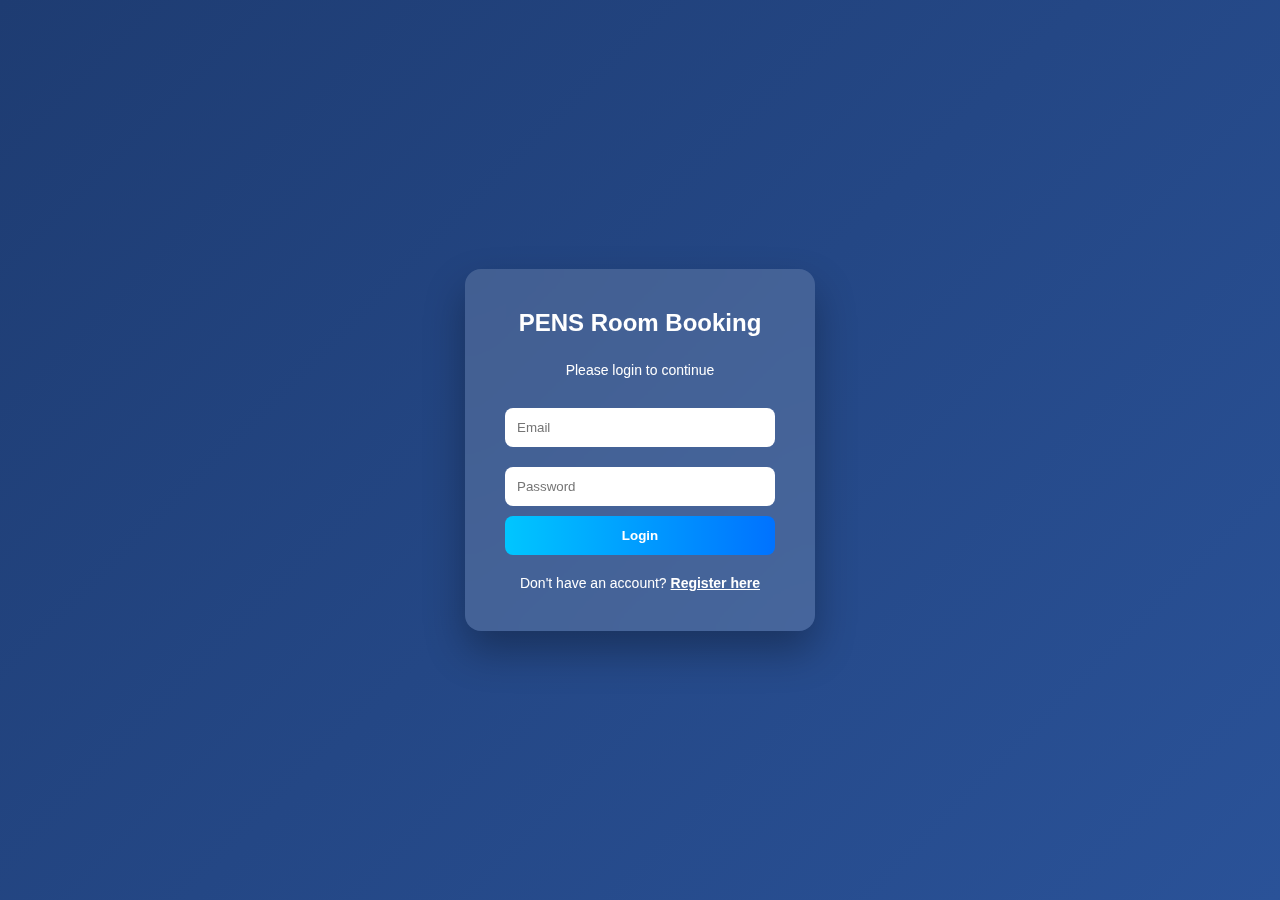
<file: wwwroot/index.html>
<!DOCTYPE html>
<html lang="en">
<head>
    <meta charset="UTF-8">
    <title>PENS Room Booking - Login</title>
    <meta name="viewport" content="width=device-width, initial-scale=1.0">
    
    <!-- CSS (cache busting) -->
    <link rel="stylesheet" href="css/style.css?v=3">
</head>

<body class="login-body">

    <div class="login-card">
        <h2>PENS Room Booking</h2>
        <p style="margin-bottom:20px; font-size:14px;">
            Please login to continue
        </p>

        <form onsubmit="event.preventDefault(); login();">
            <input type="email" id="email" placeholder="Email" required>
            <input type="password" id="password" placeholder="Password" required>

            <button type="submit">Login</button>
        </form>

        <p id="errorMsg"></p>

        <p style="margin-top:20px; font-size:14px;">
            Don't have an account?
            <a href="register.html" style="color:white; font-weight:bold;">
                Register here
            </a>
        </p>
    </div>

    <script src="js/auth.js?v=2"></script>
</body>
</html>
</file>
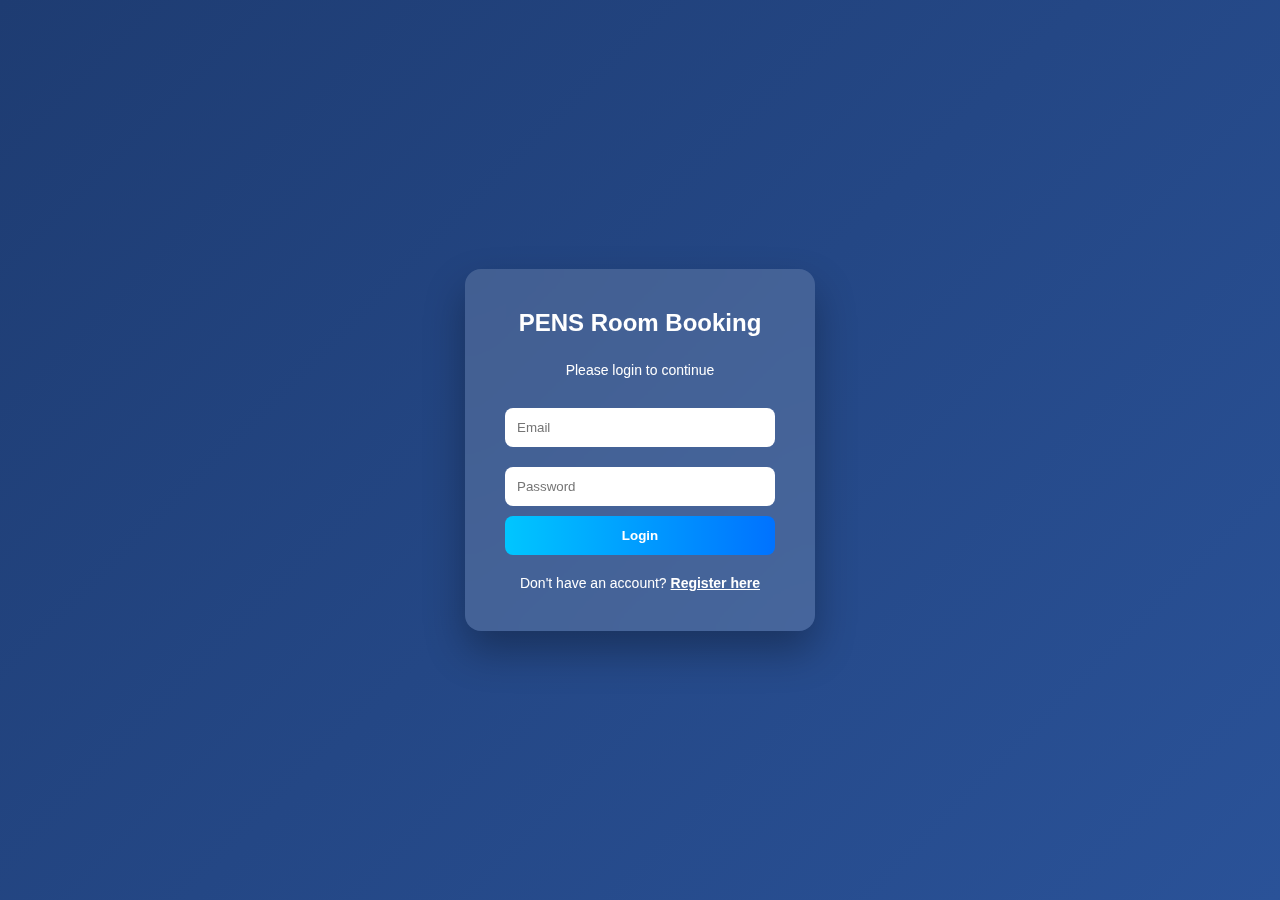
<file: wwwroot/booking.html>
<!DOCTYPE html>
<html lang="en">
<head>
<meta charset="UTF-8" />
<meta name="viewport" content="width=device-width, initial-scale=1.0"/>
<title>Book Room</title>
<link rel="stylesheet" href="css/style.css?v=4">
</head>
<body>

<div class="navbar">
  <h2>Book Room</h2>
  <button onclick="goBack()" class="logout-btn">Back</button>
</div>

<div class="container">

  <div class="table-container">
    <h3>Create Booking</h3>

    <form id="bookingForm">
      <div class="form-group">
        <label id="customerLabel">Customer</label>
        <select id="customerSelect" required>
            <option value="" disabled selected>Select a customer</option>
        </select>
      </div>

      <div class="form-group">
        <label>Room</label>
        <select id="roomSelect" required></select>
      </div>

      <div class="form-group">
        <label>Start Time</label>
        <input type="datetime-local" id="startTime" required>
      </div>

      <div class="form-group">
        <label>End Time</label>
        <input type="datetime-local" id="endTime" required>
      </div>

      <div class="form-group">
        <label>Purpose</label>
        <input type="text" id="purpose" required>
      </div>

      <button type="submit" class="create-btn">Submit Booking</button>
    </form>

  </div>

  <div style="margin-bottom:20px;">
  <button onclick="openBookingForm()" class="btn-primary">
    + Book Room
  </button>
</div>

</div>

<script src="js/booking.js"></script>
</body>
</html>
</file>
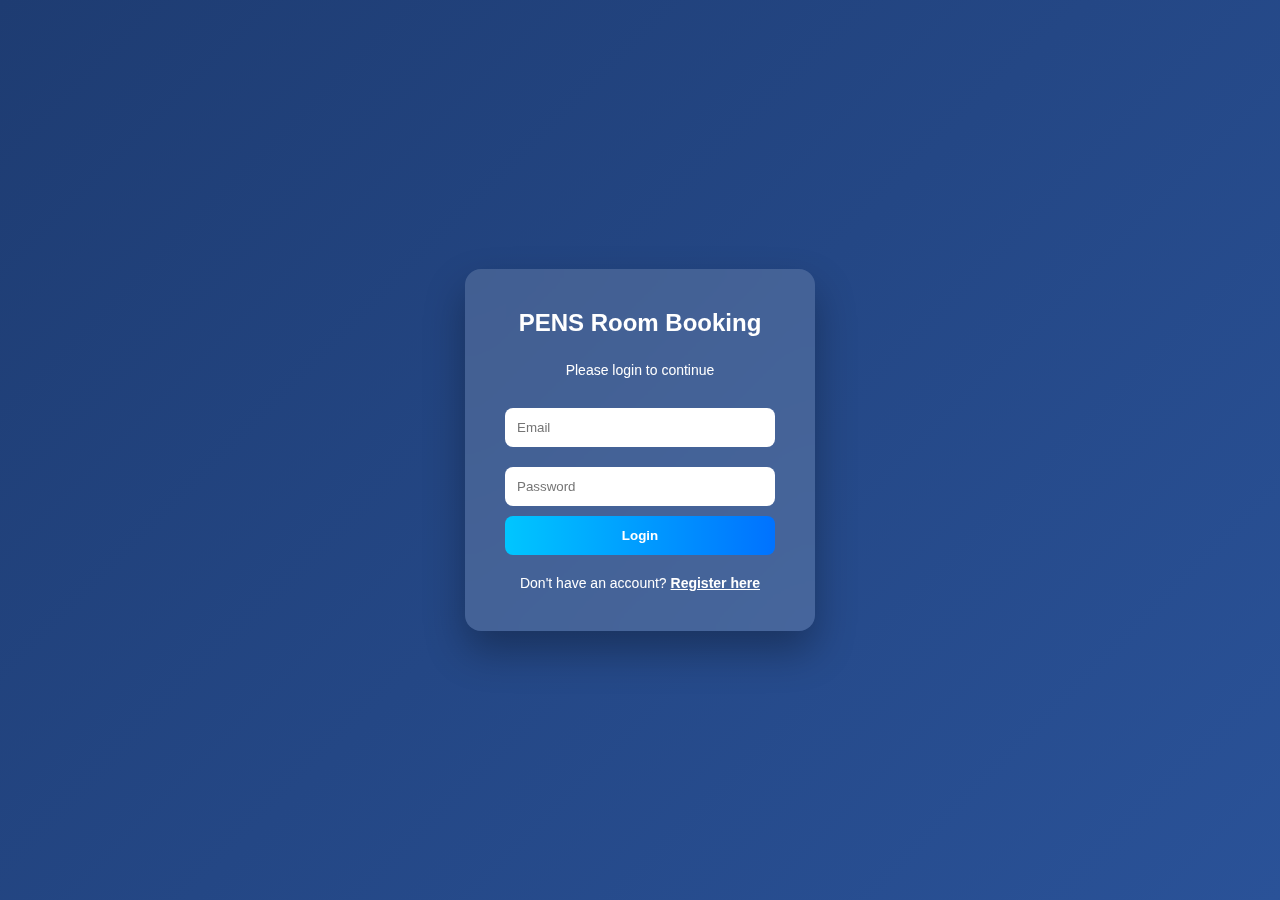
<file: wwwroot/customer.html>
<!doctype html>
<html lang="en">
  <head>
    <meta charset="UTF-8" />
    <meta name="viewport" content="width=device-width, initial-scale=1.0" />
    <title>Edit Customer</title>
    <link rel="stylesheet" href="css/style.css?v=6" />
  </head>
  <body>
    <div class="navbar">
      <h2>PENS Room Booking</h2>
      <div>
        <button
          onclick="window.location.href = 'customers.html'"
          class="btn-secondary"
        >
          Back
        </button>
        <button onclick="logout()" class="logout-btn">Logout</button>
      </div>
    </div>

    <div class="container">
      <div class="table-container">
        <h3>Edit Customer</h3>
        <div class="modal-content" style="width: 100%; max-width: 640px">
          <label>Name</label>
          <input id="name" type="text" />
          <label>Email</label>
          <input id="email" type="email" />
          <label>Phone</label>
          <input id="phone" type="text" />
          <label>Address</label>
          <input id="address" type="text" />

          <div style="margin-top: 12px; display: flex; gap: 10px">
            <button id="saveBtn" class="btn-primary">Save</button>
            <button id="deleteBtn" class="btn-delete">Delete</button>
            <button
              onclick="window.location.href = 'customers.html'"
              class="btn-secondary"
            >
              Cancel
            </button>
          </div>
        </div>
      </div>
    </div>

    <script src="js/customer.js"></script>
  </body>
</html>
</file>
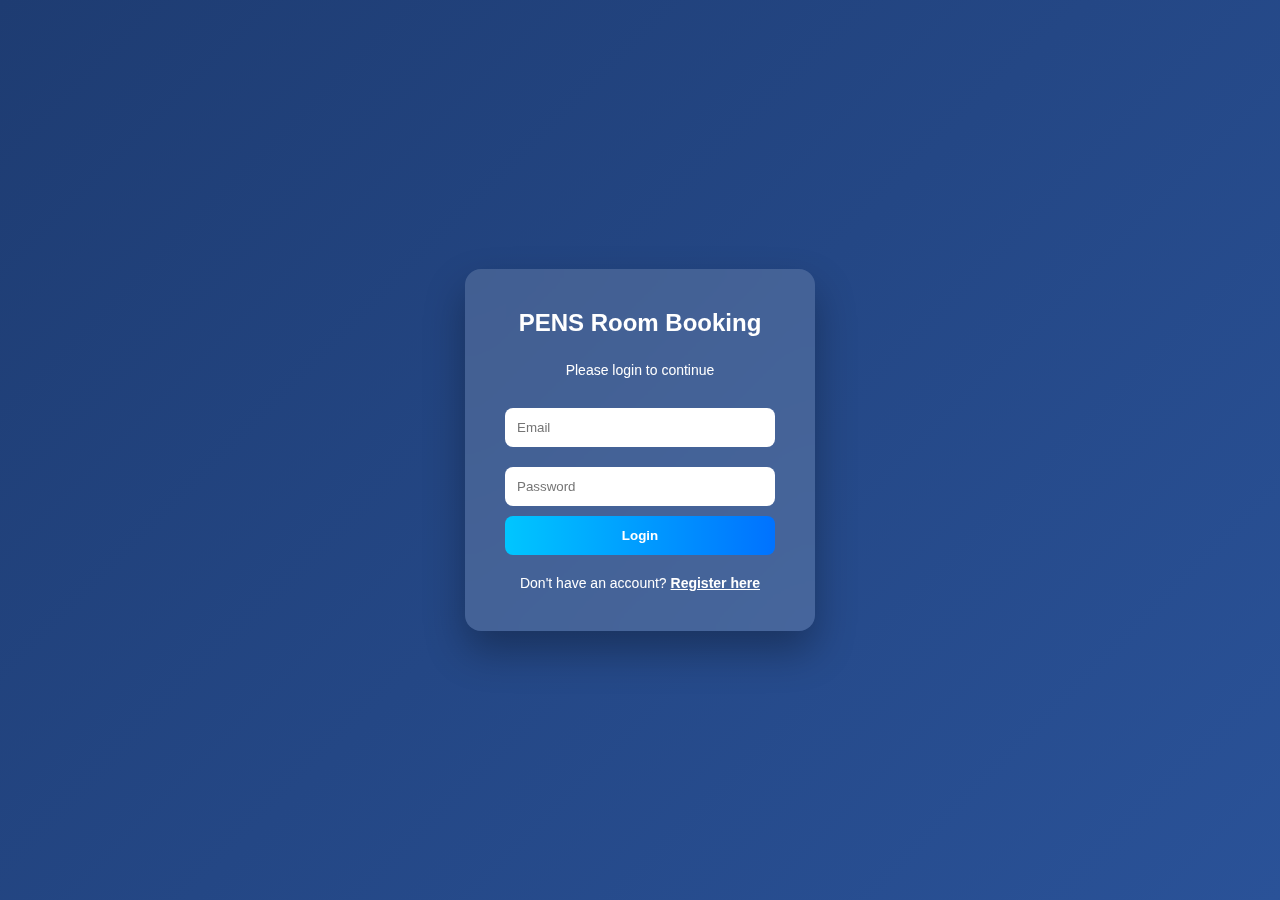
<file: wwwroot/customers.html>
<!doctype html>
<html lang="en">
  <head>
    <meta charset="UTF-8" />
    <meta name="viewport" content="width=device-width, initial-scale=1.0" />
    <title>Customers</title>
    <link rel="stylesheet" href="css/style.css?v=6" />
  </head>
  <body>
    <div class="navbar">
      <h2>PENS Room Booking</h2>
      <div>
        <button
          onclick="window.location.href = 'dashboard.html'"
          class="btn-secondary"
        >
          Back
        </button>
        <button onclick="logout()" class="logout-btn">Logout</button>
      </div>
    </div>

    <div class="container">
      <div class="table-container">
        <h3>Customers</h3>
        <div style="margin-bottom: 12px">
          <button
            id="addCustomerBtnPage"
            onclick="openCustomerModal()"
            class="btn-primary"
          >
            + Add Customer
          </button>
        </div>
        <table class="booking-table">
          <thead>
            <tr>
              <th>ID</th>
              <th>Name</th>
              <th>Email</th>
              <th>Phone</th>
              <th>Address</th>
              <th>Action</th>
            </tr>
          </thead>
          <tbody id="customersTable"></tbody>
        </table>
      </div>
    </div>

    <!-- CUSTOMER MODAL (moved here) -->
    <div id="customerModal" class="modal">
      <div class="modal-content">
        <h3>Add Customer</h3>

        <label>Name</label>
        <input type="text" id="custName" placeholder="Full name" />

        <label>Email</label>
        <input type="email" id="custEmail" placeholder="Email" />

        <label>Phone</label>
        <input type="text" id="custPhone" placeholder="Phone" />

        <label>Address</label>
        <input type="text" id="custAddress" placeholder="Address" />

        <div style="margin-top: 15px; display: flex; gap: 10px">
          <button onclick="submitCustomer()" class="btn-primary">Submit</button>
          <button onclick="closeCustomerModal()" class="btn-secondary">
            Cancel
          </button>
        </div>
      </div>
    </div>

    <script src="js/customers.js"></script>
  </body>
</html>
</file>
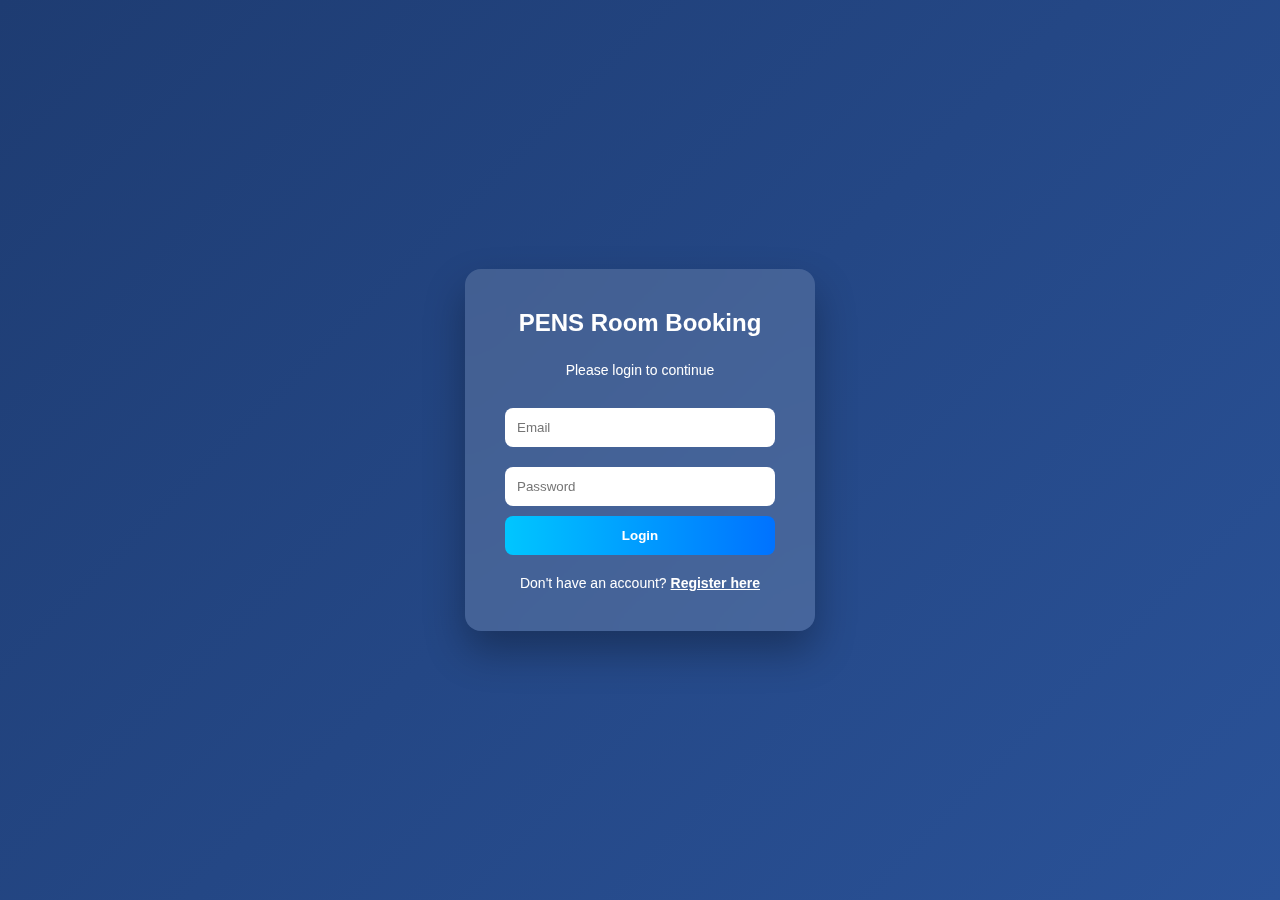
<file: wwwroot/dashboard.html>
<!DOCTYPE html>
<html lang="en">
<head>
<meta charset="UTF-8" />
<meta name="viewport" content="width=device-width, initial-scale=1.0"/>
<title>PENS Room Booking</title>
<link rel="stylesheet" href="css/style.css?v=6">
</head>
<body>

<div class="navbar">
  <h2>PENS Room Booking</h2>
  <div>
  <button onclick="openBookingForm()" class="btn-primary">+ Book Room</button>
  <button id="roomsPageBtn" onclick="window.location.href='rooms.html'" class="btn-secondary">Rooms</button>
  <button id="customersPageBtn" onclick="window.location.href='customers.html'" class="btn-secondary">Customers</button>
    <!-- <button id="settingBtn" onclick="openSettingModal()" class="btn-setting icon-btn" title="Setting">
      <svg width="16" height="16" viewBox="0 0 24 24" fill="none" xmlns="http://www.w3.org/2000/svg"><path d="M12 15.5a3.5 3.5 0 1 0 0-7 3.5 3.5 0 0 0 0 7z" stroke="currentColor" stroke-width="1.5" stroke-linecap="round" stroke-linejoin="round"/><path d="M19.4 15a1.65 1.65 0 0 0 .33 1.82l.06.06a2 2 0 0 1-2.83 2.83l-.06-.06a1.65 1.65 0 0 0-1.82-.33 1.65 1.65 0 0 0-1 1.51V21a2 2 0 0 1-4 0v-.09a1.65 1.65 0 0 0-1-1.51 1.65 1.65 0 0 0-1.82.33l-.06.06A2 2 0 0 1 2.28 16.9l.06-.06a1.65 1.65 0 0 0 .33-1.82 1.65 1.65 0 0 0-1.51-1H3a2 2 0 0 1 0-4h.09c.7 0 1.3-.38 1.51-1a1.65 1.65 0 0 0-.33-1.82L4.3 4.7A2 2 0 0 1 7.12 1.87l.06.06c.5.5 1.23.65 1.82.33.7-.36 1.51-.36 2.21 0 .59.32 1.32.17 1.82-.33l.06-.06A2 2 0 0 1 18.9 4.3l-.06.06c-.36.7-.36 1.51 0 2.21.32.59.17 1.32.33 1.82.32.7 1.23 1.05 1.82.33l.06-.06A2 2 0 0 1 22.13 12l-.06.06a1.65 1.65 0 0 0-.33 1.82c.18.52.18 1.13 0 1.65z" stroke="currentColor" stroke-width="1.2" stroke-linecap="round" stroke-linejoin="round"/></svg>
    </button> -->
    <button onclick="logout()" class="logout-btn">Logout</button>
  </div>
</div>

<div class="container">

  <!-- ===== STATS ===== -->
  <div class="stats">
    <div class="card total">
      <h3>Total</h3>
      <p id="total">0</p>
    </div>

    <div class="card pending">
      <h3>Pending</h3>
      <p id="pending">0</p>
    </div>

    <div class="card approved">
      <h3>Approved</h3>
      <p id="approved">0</p>
    </div>

    <div class="card rejected">
      <h3>Rejected</h3>
      <p id="rejected">0</p>
    </div>
  </div>

  <!-- ===== BOOKINGS TABLE ===== -->
  <div class="table-container">
  <h3>Bookings</h3>

  <table class="booking-table">
    <thead>
      <tr>
        <th>ID</th>
        <th>Name</th>
        <th>Room</th>
        <th>Start</th>
        <th>End</th>
        <th>Status</th>
        <th>Action</th>
      </tr>
    </thead>
    <tbody id="bookingTable"></tbody>
  </table>
</div>

<!-- ===== USER SETTING MODAL ===== -->
<div id="userSettingModal" class="modal">
  <div class="modal-content">
    <h3>User Setting</h3>
    <div id="userSettingInfo"></div>
    <div style="margin-top:15px; display:flex; gap:10px;">
      <button id="editUserBtn" class="btn-edit">Edit</button>
      <button id="deleteUserBtn" class="btn-delete">Delete</button>
      <button onclick="closeUserSettingModal()" class="btn-secondary">Cancel</button>
    </div>
  </div>
</div>

<!-- ===== SETTING MODAL ===== -->
<div id="settingModal" class="modal">
  <div class="modal-content">
    <h3>User Management (Admin Only)</h3>
    <table class="user-table">
      <thead>
        <tr>
          <th>ID</th>
          <th>Name</th>
          <th>Email</th>
          <th>Role</th>
          <th>Action</th>
        </tr>
      </thead>
      <tbody id="userTable"></tbody>
    </table>
    <div style="margin-top:15px; display:flex; gap:10px;">
      <button onclick="closeSettingModal()" class="btn-secondary">Close</button>
    </div>
  </div>
</div>

<!-- ===== BOOKING MODAL ===== -->
<div id="bookingModal" class="modal">
  <div class="modal-content">
    <h3>Create Booking</h3>

    <label id="customerLabel">Customer</label>
    <select id="customerSelect"></select>

    <label>Room</label>
    <select id="roomSelect"></select>

    <label>Start Time</label>
    <input type="datetime-local" id="startTime">

    <label>End Time</label>
    <input type="datetime-local" id="endTime">

    <label>Purpose</label>
    <input type="text" id="purpose" placeholder="Purpose">

    <div style="margin-top:15px; display:flex; gap:10px;">
      <button onclick="submitBooking()" class="btn-primary">Submit</button>
      <button onclick="closeBookingForm()" class="btn-secondary">Cancel</button>
    </div>
  </div>
</div>

<!-- ===== ROOM MODAL ===== -->


<script src="js/dashboard.js"></script>
</body>
</html>
</file>
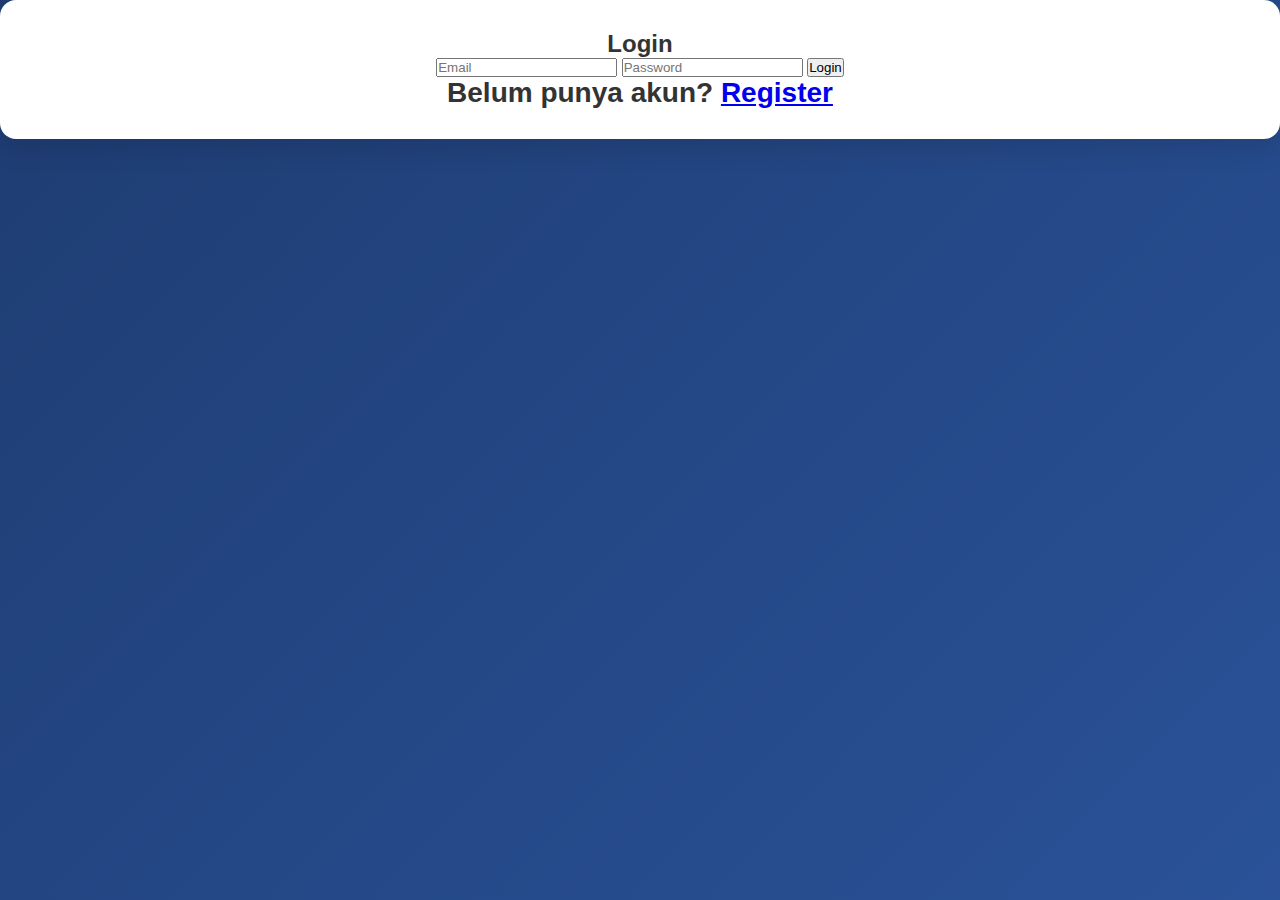
<file: wwwroot/login.html>
<!DOCTYPE html>
<html>
<head>
    <title>PENS Room Booking</title>
    <link rel="stylesheet" href="css/style.css">
</head>
<body>
<div class="card">
    <h2>Login</h2>
    <input type="email" id="email" placeholder="Email">
    <input type="password" id="password" placeholder="Password">
    <button onclick="login()">Login</button>
    <p>Belum punya akun? <a href="register.html">Register</a></p>
    <p id="message"></p>
</div>
<script src="js/auth.js"></script>
</body>
</html>
</file>
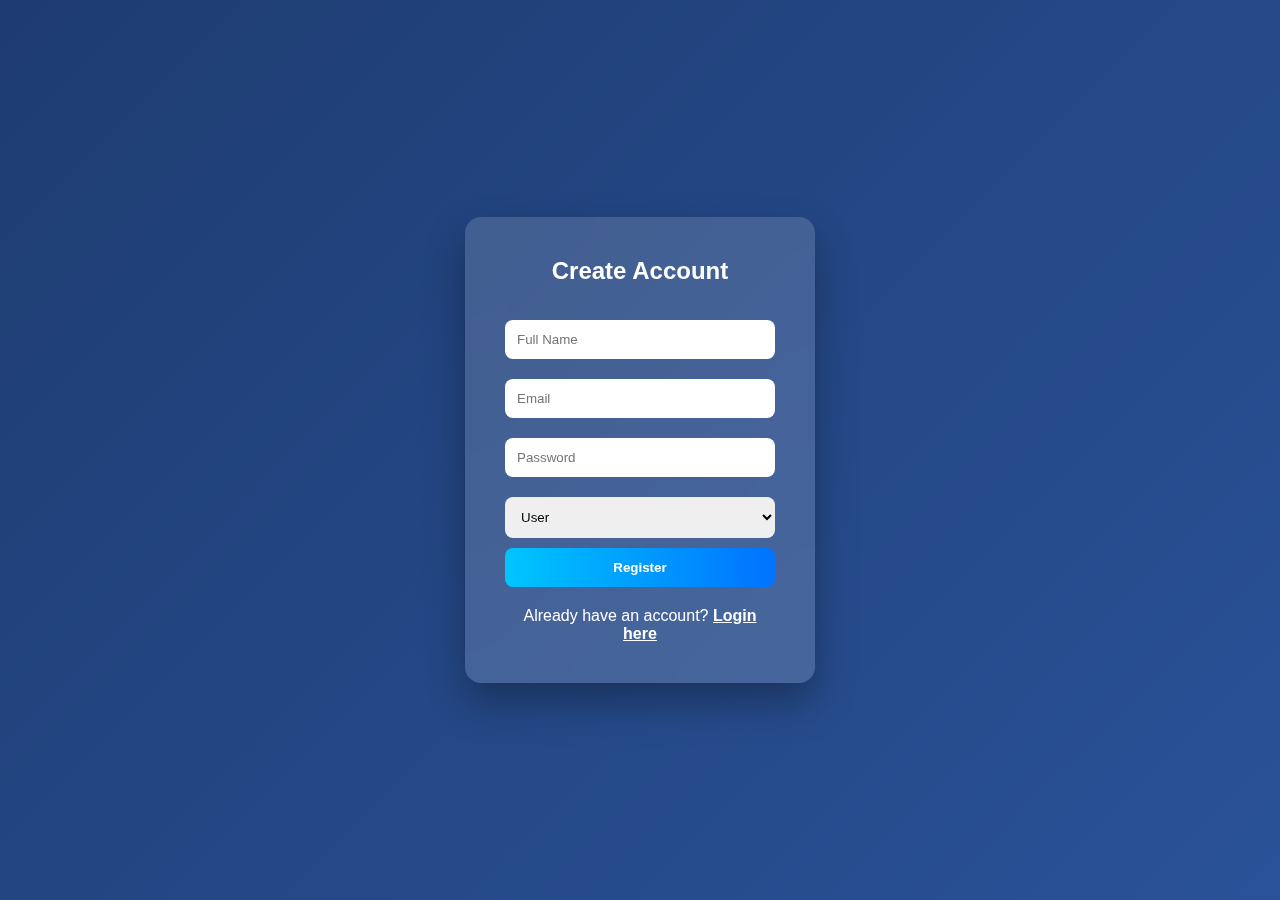
<file: wwwroot/register.html>
<!DOCTYPE html>
<html lang="en">
<head>
    <meta charset="UTF-8">
    <title>PENS Room Booking - Register</title>
    <meta name="viewport" content="width=device-width, initial-scale=1.0">
    <link rel="stylesheet" href="css/style.css?v=4">
</head>

<body class="login-body">

    <div class="login-card">
        <h2>Create Account</h2>

        <form onsubmit="event.preventDefault(); register();">
            <input type="text" id="fullname" placeholder="Full Name" required>
            <input type="email" id="email" placeholder="Email" required>
            <input type="password" id="password" placeholder="Password" required>

            <select id="role">
                <option value="1">User</option>
                <option value="0">Admin</option>
            </select>

            <button type="submit">Register</button>
        </form>

        <p id="message"></p>

        <p style="margin-top:20px;">
            Already have an account?
            <a href="index.html" style="color:white; font-weight:bold;">
                Login here
            </a>
        </p>
    </div>

<script src="js/auth.js?v=2"></script>
</body>
</html>
</file>
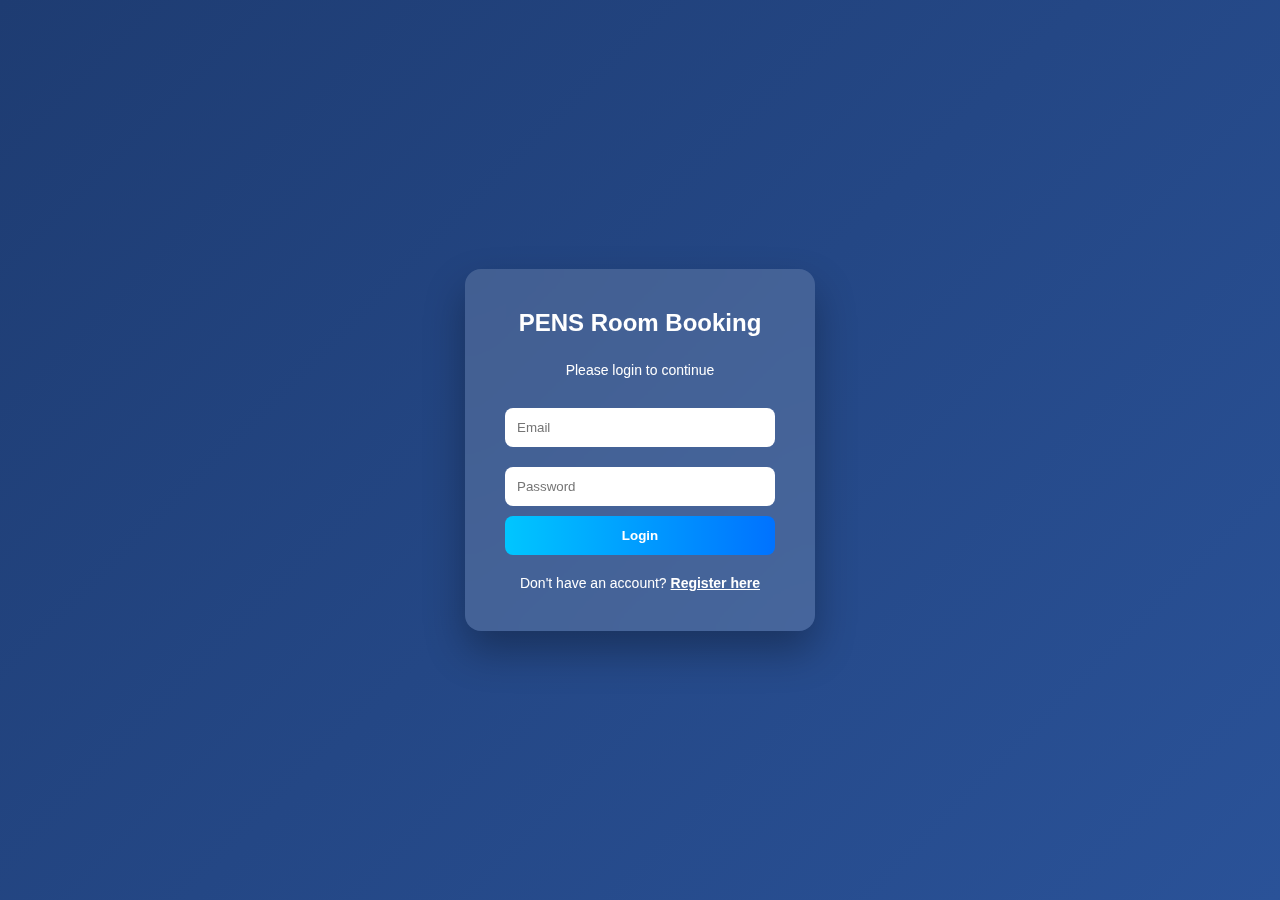
<file: wwwroot/room.html>
<!doctype html>
<html lang="en">
  <head>
    <meta charset="UTF-8" />
    <meta name="viewport" content="width=device-width, initial-scale=1.0" />
    <title>Edit Room</title>
    <link rel="stylesheet" href="css/style.css?v=6" />
  </head>
  <body>
    <div class="navbar">
      <h2>PENS Room Booking</h2>
      <div>
        <button
          onclick="window.location.href = 'rooms.html'"
          class="btn-secondary"
        >
          Back
        </button>
        <button onclick="logout()" class="logout-btn">Logout</button>
      </div>
    </div>

    <div class="container">
      <div class="table-container">
        <h3>Edit Room</h3>
        <div class="modal-content" style="width: 100%; max-width: 640px">
          <label>Name</label>
          <input id="name" type="text" />
          <label>Capacity</label>
          <input id="capacity" type="number" />
          <label>Location</label>
          <input id="location" type="text" />
          <label>Available</label>
          <select id="isAvailable">
            <option value="true">Yes</option>
            <option value="false">No</option>
          </select>

          <div style="margin-top: 12px; display: flex; gap: 10px">
            <button id="saveBtn" class="btn-primary">Save</button>
            <button id="deleteBtn" class="btn-delete">Delete</button>
            <button
              onclick="window.location.href = 'rooms.html'"
              class="btn-secondary"
            >
              Cancel
            </button>
          </div>
        </div>
      </div>
    </div>

    <script src="js/room.js"></script>
  </body>
</html>
</file>
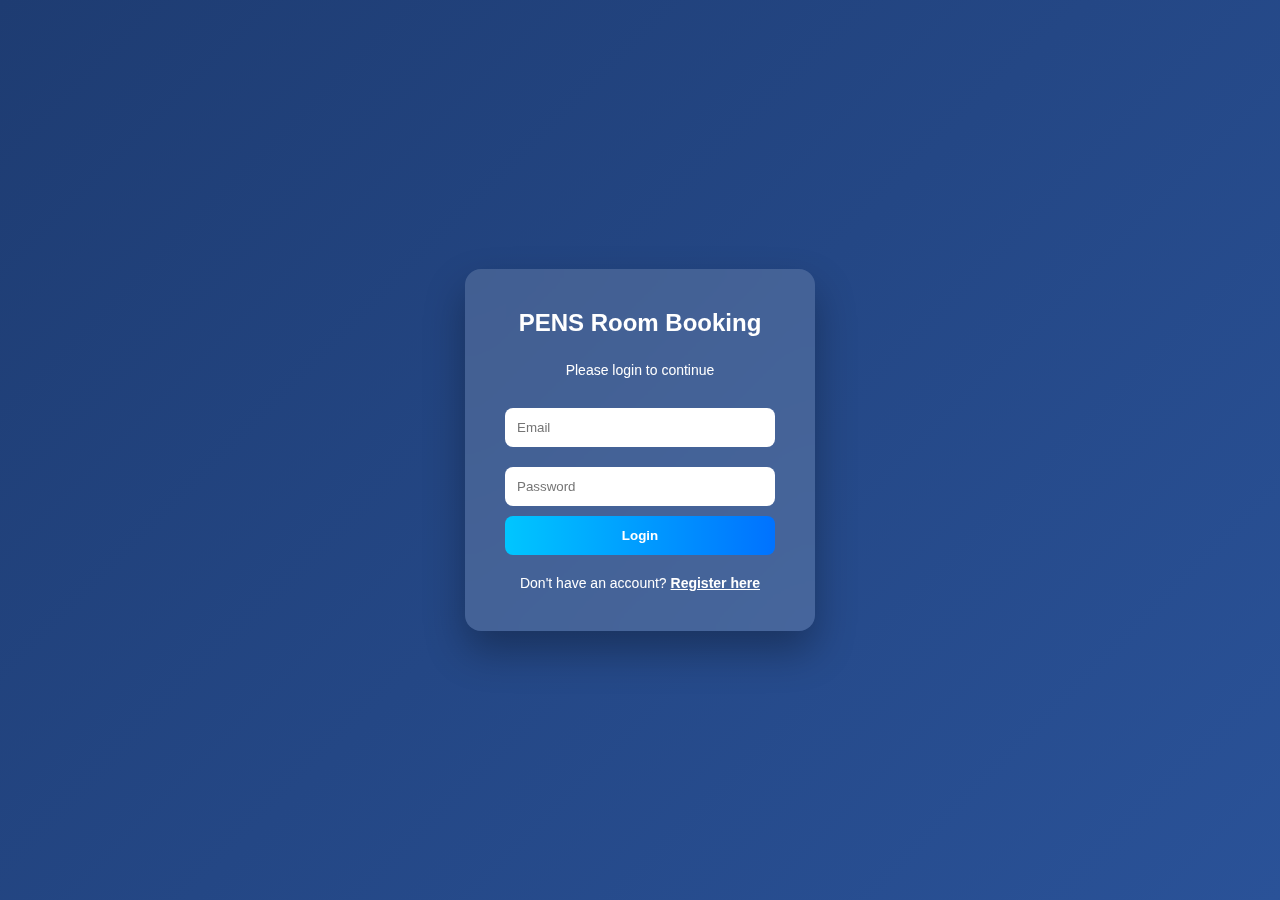
<file: wwwroot/rooms.html>
<!doctype html>
<html lang="en">
  <head>
    <meta charset="UTF-8" />
    <meta name="viewport" content="width=device-width, initial-scale=1.0" />
    <title>Rooms</title>
    <link rel="stylesheet" href="css/style.css?v=6" />
  </head>
  <body>
    <div class="navbar">
      <h2>PENS Room Booking</h2>
      <div>
        <button
          onclick="window.location.href = 'dashboard.html'"
          class="btn-secondary"
        >
          Back
        </button>
        <button onclick="logout()" class="logout-btn">Logout</button>
      </div>
    </div>

    <div class="container">
      <div class="table-container">
        <h3>Rooms</h3>
        <div style="margin-bottom: 12px">
          <button
            id="addRoomBtnPage"
            onclick="openRoomModal()"
            class="btn-primary"
          >
            + Add Room
          </button>
        </div>
        <table class="booking-table">
          <thead>
            <tr>
              <th>ID</th>
              <th>Name</th>
              <th>Capacity</th>
              <th>Location</th>
              <th>Available</th>
              <th>Action</th>
            </tr>
          </thead>
          <tbody id="roomsTable"></tbody>
        </table>
      </div>
    </div>

    <!-- ROOM MODAL (moved here) -->
    <div id="roomModal" class="modal">
      <div class="modal-content">
        <h3>Add Room</h3>

        <label>Name</label>
        <input type="text" id="roomName" placeholder="Room name" />

        <label>Capacity</label>
        <input type="number" id="roomCapacity" placeholder="Capacity" />

        <label>Location</label>
        <input type="text" id="roomLocation" placeholder="Location" />

        <label>Available</label>
        <select id="roomAvailable">
          <option value="true">Yes</option>
          <option value="false">No</option>
        </select>

        <div style="margin-top: 15px; display: flex; gap: 10px">
          <button onclick="submitRoom()" class="btn-primary">Submit</button>
          <button onclick="closeRoomModal()" class="btn-secondary">
            Cancel
          </button>
        </div>
      </div>
    </div>

    <script src="js/rooms.js"></script>
  </body>
</html>
</file>
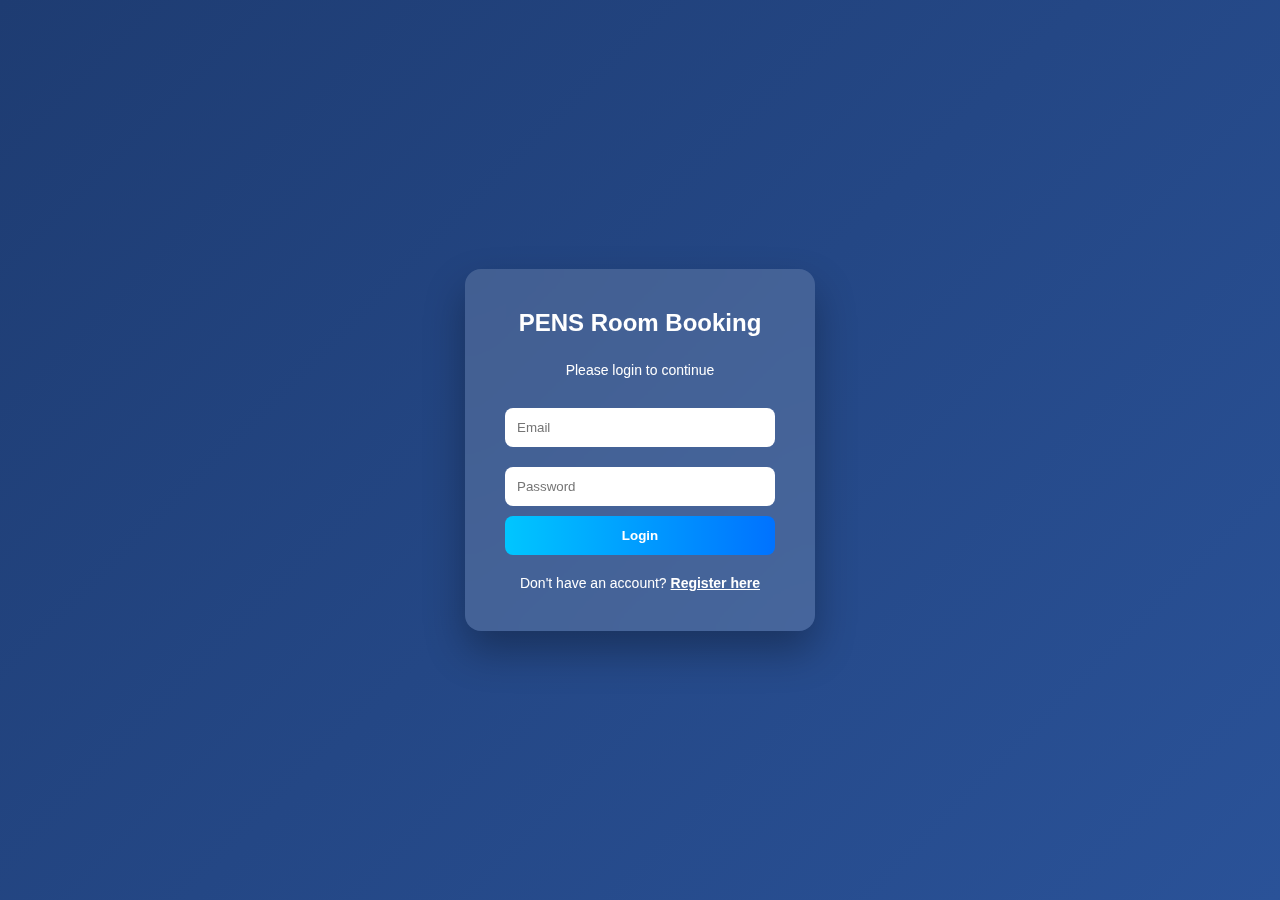
<file: wwwroot/user.html>
<!doctype html>
<html lang="en">
  <head>
    <meta charset="UTF-8" />
    <meta name="viewport" content="width=device-width, initial-scale=1.0" />
    <title>Edit User</title>
    <link rel="stylesheet" href="css/style.css?v=6" />
  </head>
  <body>
    <div class="navbar">
      <h2>PENS Room Booking</h2>
      <div>
        <button
          onclick="window.location.href = 'users.html'"
          class="btn-secondary"
        >
          Back
        </button>
        <button onclick="logout()" class="logout-btn">Logout</button>
      </div>
    </div>

    <div class="container">
      <div class="table-container">
        <h3>Edit User</h3>
        <div class="modal-content" style="width: 100%; max-width: 640px">
          <label>Full Name</label>
          <input id="fullName" type="text" />
          <label>Email</label>
          <input id="email" type="email" />
          <label>New Password (leave blank to keep)</label>
          <input id="password" type="password" />
          <label>Role</label>
          <select id="roleSelect">
            <option value="0">Admin</option>
            <option value="1">User</option>
          </select>

          <div style="margin-top: 12px; display: flex; gap: 10px">
            <button id="saveBtn" class="btn-primary">Save</button>
            <button id="deleteBtn" class="btn-delete">Delete</button>
            <button
              onclick="window.location.href = 'users.html'"
              class="btn-secondary"
            >
              Cancel
            </button>
          </div>
        </div>
      </div>
    </div>

    <script src="js/user.js"></script>
  </body>
</html>
</file>
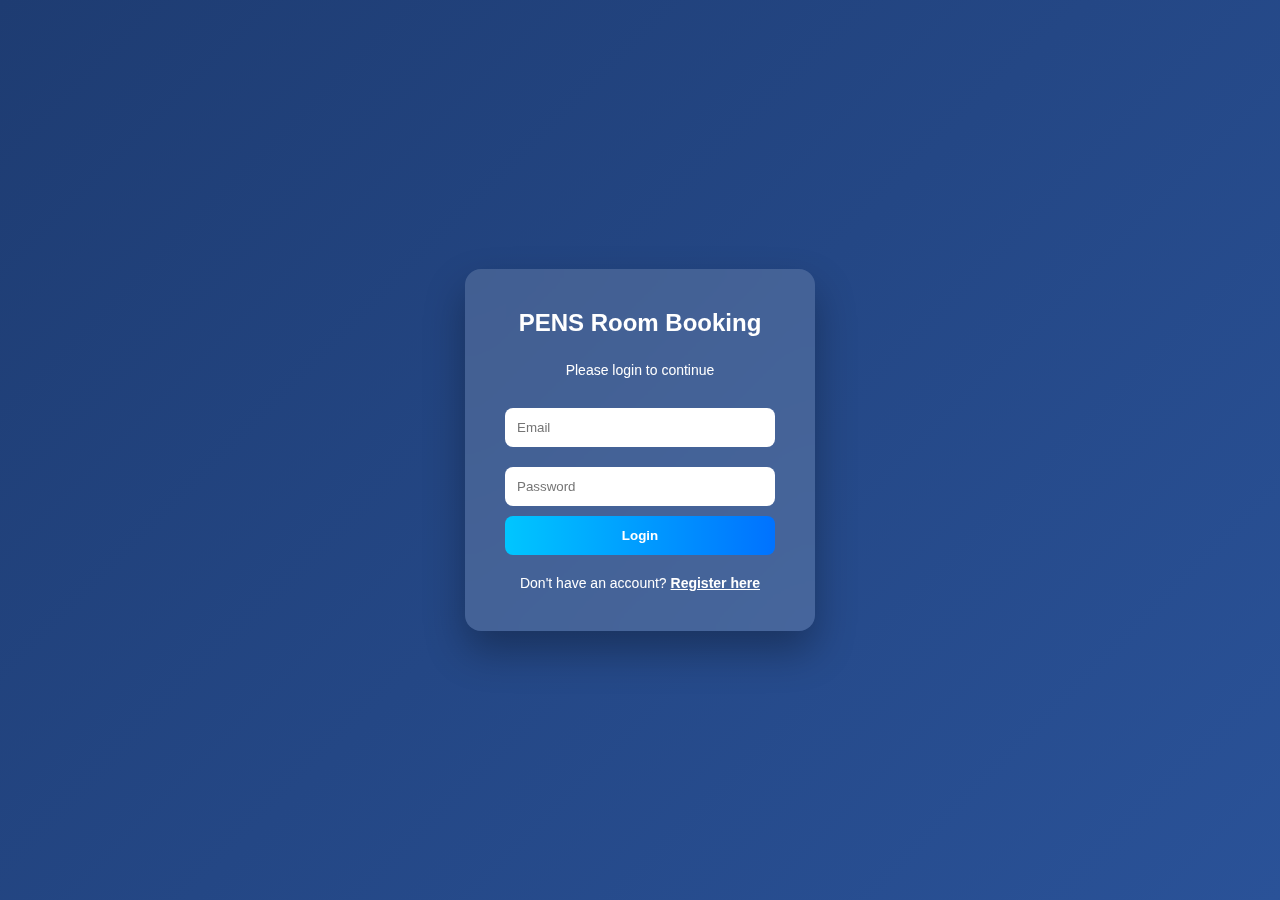
<file: wwwroot/users.html>
<!doctype html>
<html lang="en">
  <head>
    <meta charset="UTF-8" />
    <meta name="viewport" content="width=device-width, initial-scale=1.0" />
    <title>User Management</title>
    <link rel="stylesheet" href="css/style.css?v=6" />
  </head>
  <body>
    <div class="navbar">
      <h2>PENS Room Booking</h2>
      <div>
        <button
          onclick="window.location.href = 'dashboard.html'"
          class="btn-secondary"
        >
          Back
        </button>
        <button onclick="logout()" class="logout-btn">Logout</button>
      </div>
    </div>

    <div class="container">
      <div class="table-container">
        <h3>User Management</h3>
        <table class="user-table">
          <thead>
            <tr>
              <th>ID</th>
              <th>Name</th>
              <th>Email</th>
              <th>Role</th>
              <th>Action</th>
            </tr>
          </thead>
          <tbody id="userTable"></tbody>
        </table>
      </div>
    </div>

    <script src="js/users.js"></script>
  </body>
</html>
</file>
<file: wwwroot/css/style.css>
/* ================= RESET ================= */
* {
  margin: 0;
  padding: 0;
  box-sizing: border-box;
  font-family: "Segoe UI", sans-serif;
}

body {
  background: linear-gradient(135deg, #1e3c72, #2a5298);
  min-height: 100vh;
  color: #333;
}

/* ================= LOGIN ================= */
.login-body {
  display: flex;
  justify-content: center;
  align-items: center;
}

.login-card {
  background: rgba(255, 255, 255, 0.15);
  backdrop-filter: blur(15px);
  padding: 40px;
  border-radius: 16px;
  width: 350px;
  box-shadow: 0 20px 40px rgba(0, 0, 0, 0.3);
  text-align: center;
  color: white;
}

.login-card h2 {
  margin-bottom: 25px;
}

.login-card input,
.login-card select {
  width: 100%;
  padding: 12px;
  margin: 10px 0;
  border-radius: 8px;
  border: none;
  outline: none;
}

.login-card button {
  width: 100%;
  padding: 12px;
  border-radius: 8px;
  border: none;
  background: linear-gradient(90deg, #00c6ff, #0072ff);
  color: white;
  font-weight: bold;
  cursor: pointer;
  transition: 0.3s;
}

.login-card button:hover {
  transform: translateY(-2px);
  box-shadow: 0 10px 25px rgba(0, 0, 0, 0.4);
}

#errorMsg {
  margin-top: 15px;
  color: #ff6b6b;
}

/* ================= NAVBAR ================= */
.navbar {
  background: white;
  padding: 20px 40px;
  display: flex;
  justify-content: space-between;
  align-items: center;
  box-shadow: 0 8px 20px rgba(0, 0, 0, 0.1);
}

.navbar h2 {
  color: #1e3c72;
}

/* ================= BUTTONS ================= */
.logout-btn,
.create-btn,
.btn-primary,
.btn-secondary,
.btn-approve,
.btn-reject {
  border: none;
  border-radius: 6px;
  padding: 8px 14px;
  cursor: pointer;
  font-weight: 600;
  transition: 0.2s;
}

.logout-btn {
  background: #ef4444;
  color: white;
}
.logout-btn:hover {
  background: #dc2626;
}

.create-btn,
.btn-primary {
  background: #3b82f6;
  color: white;
}
.create-btn:hover,
.btn-primary:hover {
  background: #2563eb;
}

.btn-secondary {
  background: #6b7280;
  color: white;
}

.btn-approve {
  background: #22c55e;
  color: white;
}
.btn-approve:hover {
  background: #16a34a;
}
.btn-approve:disabled,
.btn-reject:disabled {
  background-color: #ccc !important;
  color: #888 !important;
  border: 1px solid #bbb !important;
  cursor: not-allowed !important;
}

.btn-reject {
  background: #ef4444;
  color: white;
}
.btn-reject:hover {
  background: #dc2626;
}

.btn-edit {
  background-color: #4caf50;
  color: #fff;
  border: 1px solid #4caf50;
  padding: 4px 10px;
  margin-right: 4px;
  border-radius: 4px;
  cursor: pointer;
}
.btn-delete {
  background-color: #f44336;
  color: #fff;
  border: 1px solid #f44336;
  padding: 4px 10px;
  border-radius: 4px;
  cursor: pointer;
}
.btn-edit:hover {
  background-color: #388e3c;
}
.btn-delete:hover {
  background-color: #d32f2f;
}
.btn-setting {
  background-color: #607d8b;
  color: #fff;
  border: 1px solid #607d8b;
  padding: 4px 10px;
  border-radius: 4px;
  cursor: pointer;
}
.btn-setting:hover {
  background-color: #455a64;
}

/* when .btn-setting is used as an icon button, reuse icon dimensions */
.btn-setting.icon-btn {
  width: 34px;
  height: 34px;
  padding: 6px;
  border-radius: 6px;
  display: inline-flex;
  align-items: center;
  justify-content: center;
  background-color: #607d8b;
}

/* ================= CONTAINER ================= */
.container {
  padding: 40px;
  max-width: 1200px;
  margin: auto;
}

/* ================= STATS ================= */
.stats {
  display: grid;
  grid-template-columns: repeat(4, 1fr);
  gap: 20px;
  margin-bottom: 40px;
}

.card {
  background: white;
  padding: 30px;
  border-radius: 16px;
  text-align: center;
  box-shadow: 0 12px 25px rgba(0, 0, 0, 0.1);
  transition: 0.2s;
}

.card:hover {
  transform: translateY(-5px);
}

.card h3 {
  margin-bottom: 10px;
  font-weight: 600;
}

.card p {
  font-size: 28px;
  font-weight: bold;
}

.total {
  border-top: 5px solid #3b82f6;
}
.pending {
  border-top: 5px solid #facc15;
}
.approved {
  border-top: 5px solid #22c55e;
}
.rejected {
  border-top: 5px solid #ef4444;
}

/* ================= TABLE ================= */
.table-container {
  background: white;
  padding: 30px;
  border-radius: 16px;
  box-shadow: 0 12px 25px rgba(0, 0, 0, 0.1);
}

.booking-table {
  width: 100%;
  border-collapse: collapse;
  table-layout: fixed;
}

.booking-table th {
  background: #e5e7eb;
  padding: 14px;
  text-align: center;
  font-weight: 600;
}

.booking-table td {
  padding: 14px;
  text-align: center;
  border-bottom: 1px solid #eee;
  word-wrap: break-word;
}

.booking-table tr:hover {
  background: #f9fafb;
}

/* Column sizing */
.booking-table th:nth-child(1),
.booking-table td:nth-child(1) {
  width: 5%;
}

.booking-table th:nth-child(2),
.booking-table td:nth-child(2) {
  width: 15%;
}

.booking-table th:nth-child(3),
.booking-table td:nth-child(3) {
  width: 18%;
}

.booking-table th:nth-child(4),
.booking-table td:nth-child(4) {
  width: 18%;
}

.booking-table th:nth-child(5),
.booking-table td:nth-child(5) {
  width: 18%;
}

.booking-table th:nth-child(6),
.booking-table td:nth-child(6) {
  width: 12%;
}

.booking-table th:nth-child(7),
.booking-table td:nth-child(7) {
  width: 14%;
}

/* ================= STATUS BADGE ================= */
.badge-pending {
  background: #facc15;
  padding: 4px 10px;
  border-radius: 20px;
  font-size: 12px;
  font-weight: 600;
}

.badge-approved {
  background: #22c55e;
  color: white;
  padding: 4px 10px;
  border-radius: 20px;
  font-size: 12px;
  font-weight: 600;
}

.badge-rejected {
  background: #ef4444;
  color: white;
  padding: 4px 10px;
  border-radius: 20px;
  font-size: 12px;
  font-weight: 600;
}

/* ================= MODAL ================= */
.modal {
  display: none;
  position: fixed;
  inset: 0;
  background: rgba(0, 0, 0, 0.5);
  justify-content: center;
  align-items: center;
}

.modal-content {
  background: white;
  padding: 25px;
  border-radius: 12px;
  width: 380px;
  display: flex;
  flex-direction: column;
  gap: 12px;
}

.modal-content input,
.modal-content select {
  padding: 8px;
  border-radius: 6px;
  border: 1px solid #ccc;
}

/* ================= RESPONSIVE ================= */
@media (max-width: 900px) {
  .stats {
    grid-template-columns: repeat(2, 1fr);
  }
}

.booking-table {
  width: 100%;
  border-collapse: collapse;
}

.booking-table th,
.booking-table td {
  padding: 14px;
  text-align: center;
  border-bottom: 1px solid #eee;
}

.booking-table thead {
  background: #e5e7eb;
}

.booking-table th {
  font-weight: 600;
}

.action-cell {
  white-space: nowrap;
}

/* ================= USER TABLE COLUMN SPACING ================= */
/* increase gap between Role (col 4) and Action (col 5) */
.user-table th:nth-child(4),
.user-table td:nth-child(4) {
  width: 18%;
  padding-right: 24px;
  text-align: center;
}
.user-table th:nth-child(5),
.user-table td:nth-child(5) {
  width: 12%;
  padding-left: 12px;
}

/* ================= ICON BUTTONS (table actions) ================= */
.icon-btn {
  display: inline-flex;
  align-items: center;
  justify-content: center;
  width: 34px;
  height: 34px;
  padding: 6px;
  border-radius: 6px;
  border: none;
  cursor: pointer;
  color: white;
  background: transparent;
  transition: 0.15s;
}
.icon-btn svg {
  display: block;
}
.icon-btn:disabled {
  opacity: 0.45;
  cursor: not-allowed;
}
.icon-approve {
  background: #16a34a;
}
.icon-approve:hover {
  filter: brightness(0.95);
}
.icon-reject {
  background: #dc2626;
}
.icon-reject:hover {
  filter: brightness(0.95);
}
.icon-delete {
  background: #ef4444;
}
.icon-delete:hover {
  filter: brightness(0.95);
}

/* ensure edit button shows as an icon when combined with .icon-btn */
.btn-edit.icon-btn {
  background-color: #4caf50;
  color: #fff;
}
.btn-edit.icon-btn:hover {
  background-color: #388e3c;
}
</file>
